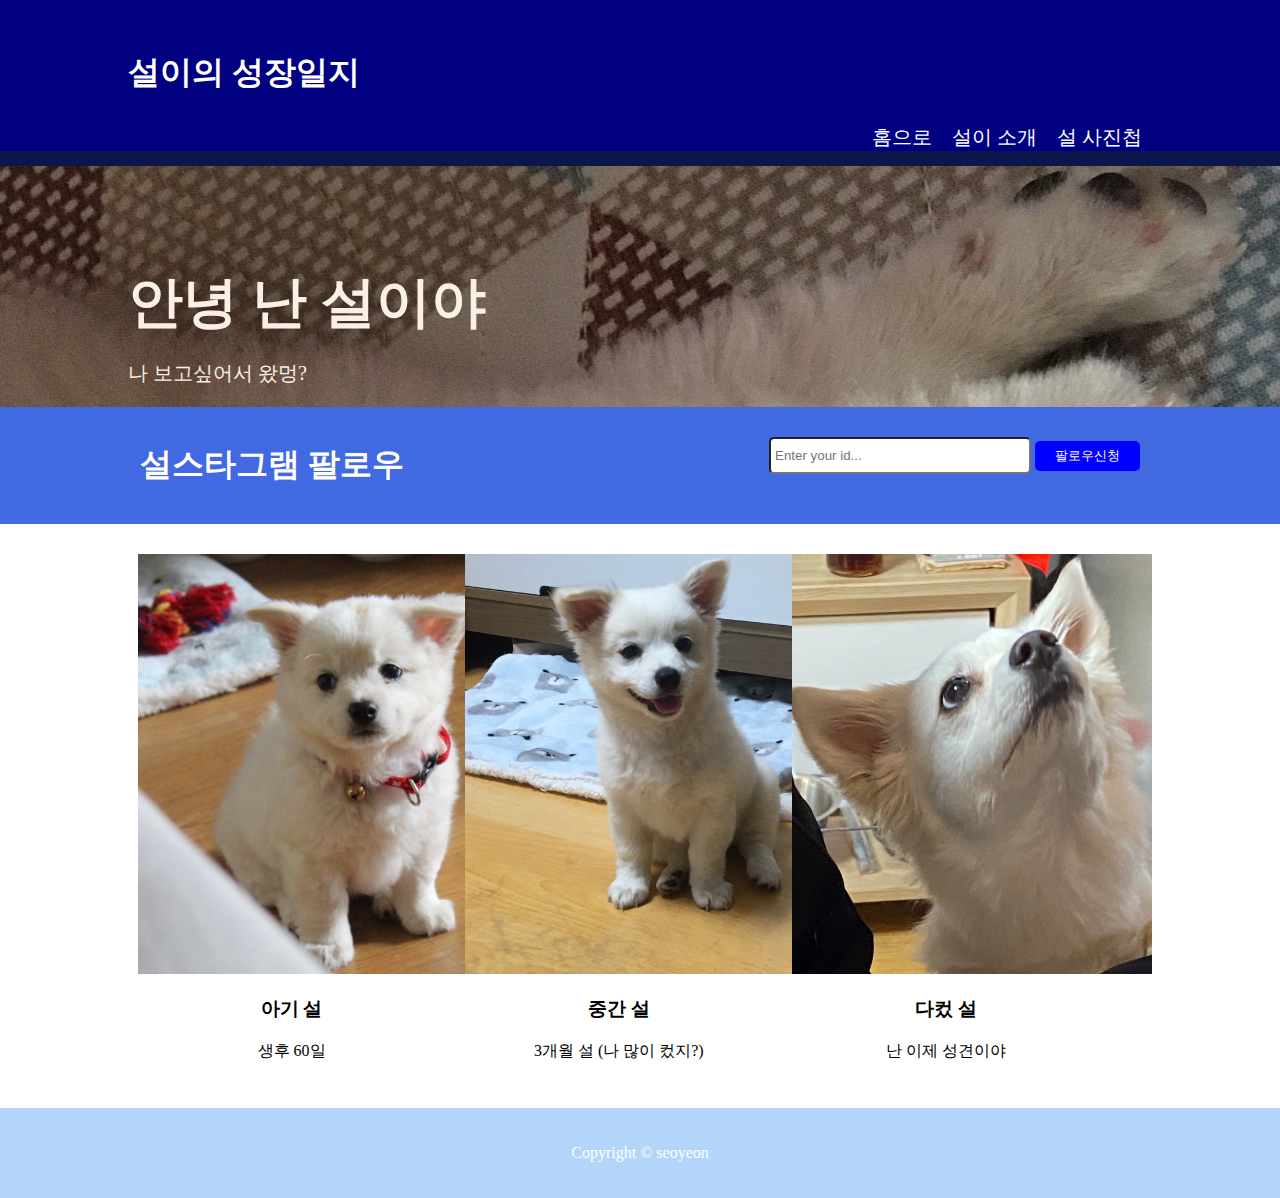
<file: index.html>
<!DOCTYPE html>
<html lang="en">
<head>
    <meta charset="UTF-8">
    <meta http-equiv="X-UA-Compatible" content="IE=edge">
    <meta name="viewport" content="width=device-width, initial-scale=1.0">
    <title>🐶sul-hom🐶</title>
    <link rel="stylesheet" href="style.css"/>
</head>
<body>
    <header>
        <div class="container">
            <div id="branding">
                <h1>설이의 성장일지</h1>
            </div>
            <nav>
                <ul>
                    <li calss="current"><a href=index.html> 홈으로</a></li>
                    <li><a href="about.html">설이 소개</a></li>
                    <li><a href="photo.html">설 사진첩</a></li>
                </ul>
            </nav>
        </div>
    </header>
    <section id="showcase">
        <div class="container">
            <h1>안녕 난 설이야</h1>
            <p>나 보고싶어서 왔멍?</p>
        </div>
    </section>
    <section id="pollow">
        <div class="container">
            <h1>설스타그램 팔로우</h1>
            <form>
                <input type="id" placeholder="Enter your id..."/>
                <button type="submit" class="button_1">팔로우신청</button>
            </form>
        </div>
    </section>
    <section id="boxes">
        <div class="container">
            <div class="box">
                <img src="./img/aki.jpg"/>
                <h3>아기 설</h3>
                <p>생후 60일</p>
            </div>
            <div class="box">
                <img src="./img/mb.jpg"/>
                <h3>중간 설</h3>
                <p>3개월 설 (나 많이 컸지?)</p>
            </div>
            <div class="box">
                <img src="./img/sul.jpg"/>
                <h3>다컸 설</h3>
                <p>난 이제 성견이야</p>
            </div>
        </div>
    </section>

    <footer>
        <p>Copyright &copy; seoyeon</p>
    </footer>
</body>
</html>
</file>
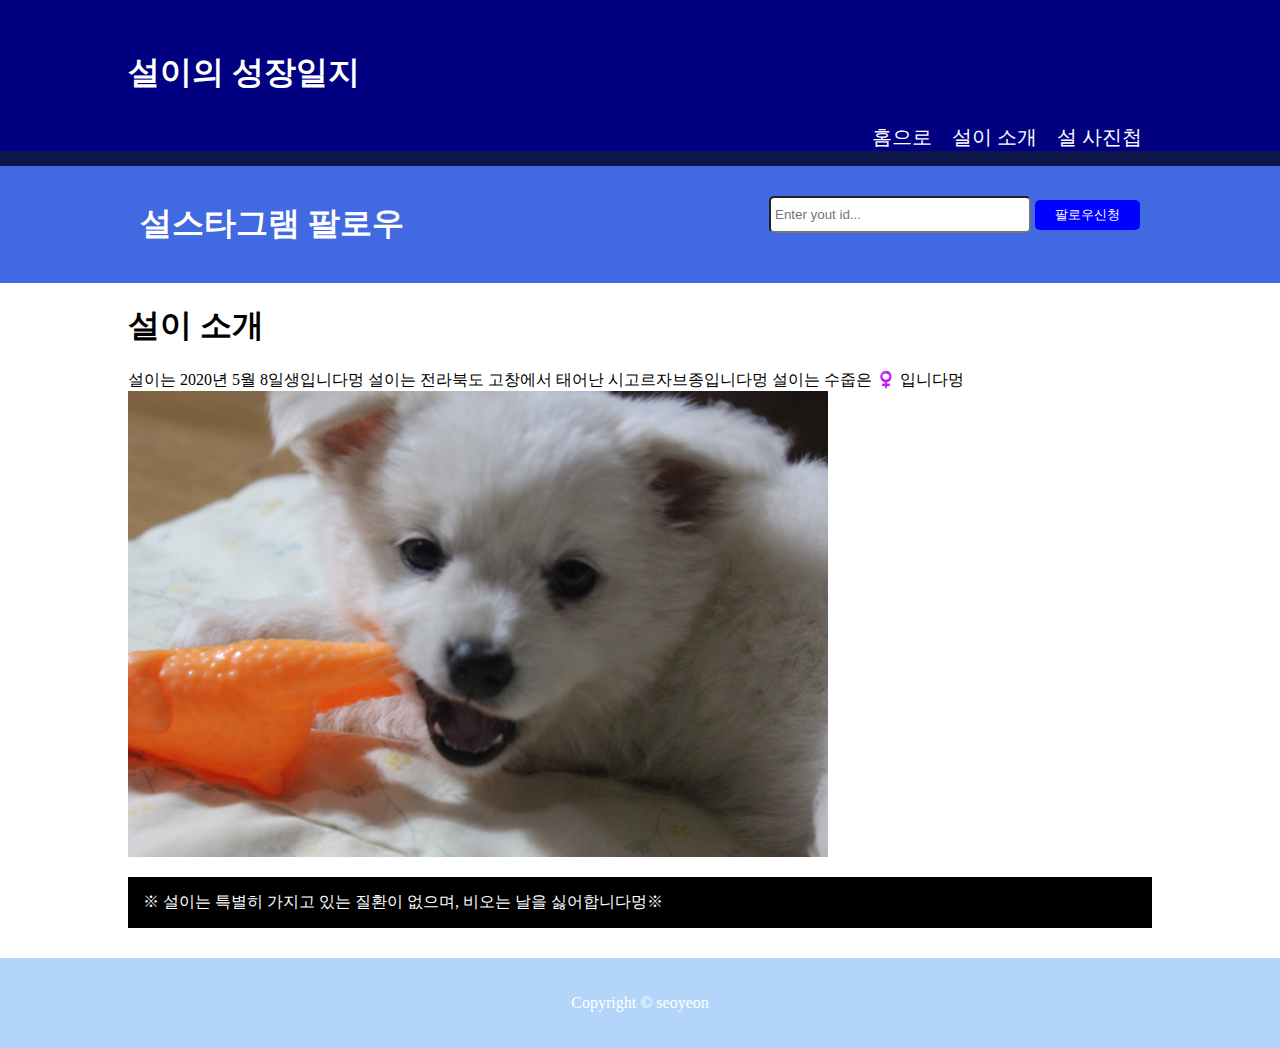
<file: about.html>
<!DOCTYPE html>
<html lang="en">
<head>
    <meta charset="UTF-8">
    <meta http-equiv="X-UA-Compatible" content="IE=edge">
    <meta name="viewport" content="width=device-width, initial-scale=1.0">
    <title>🐶sul-hom🐶</title>
    <link rel="stylesheet" href="style.css"/>
</head>
<body>
    <header>
        <div class="container">
            <div id="branding">
                <h1>설이의 성장일지</h1>
            </div>
            <nav>
                <ul>
                    <li calss="current"><a href=index.html> 홈으로</a></li>
                    <li><a href="about.html">설이 소개</a></li>
                    <li><a href="photo.html">설 사진첩</a></li>
                </ul>
            </nav>
        </div>
    </header>

    <section id="pollow">
        <div class="container">
            <h1>설스타그램 팔로우</h1>
            <form>
                <input type="id" placeholder="Enter yout id..."/>
                <button type="submit" class="button_1">팔로우신청</button>
            </form>
        </div>
    </section>

    <section id="main">
        <div class="container">
            <article id="main-col">
                <h1 class="page-title">설이 소개</h1>
                <p>
                    설이는 2020년 5월 8일생입니다멍
                    설이는 전라북도 고창에서 태어난 시고르자브종입니다멍
                    설이는 수줍은 ♀️ 입니다멍
                    <img src="./img/anag.jpg"/>
                </p>
                <p class="dark">
                   ※ 설이는 특별히 가지고 있는 질환이 없으며, 비오는 날을 싫어합니다멍※ 

                </p>
            </article>
        </div>
    </section>

    <footer>
        <p>Copyright &copy; seoyeon</p>
    </footer>
</body>
</html>
</file>
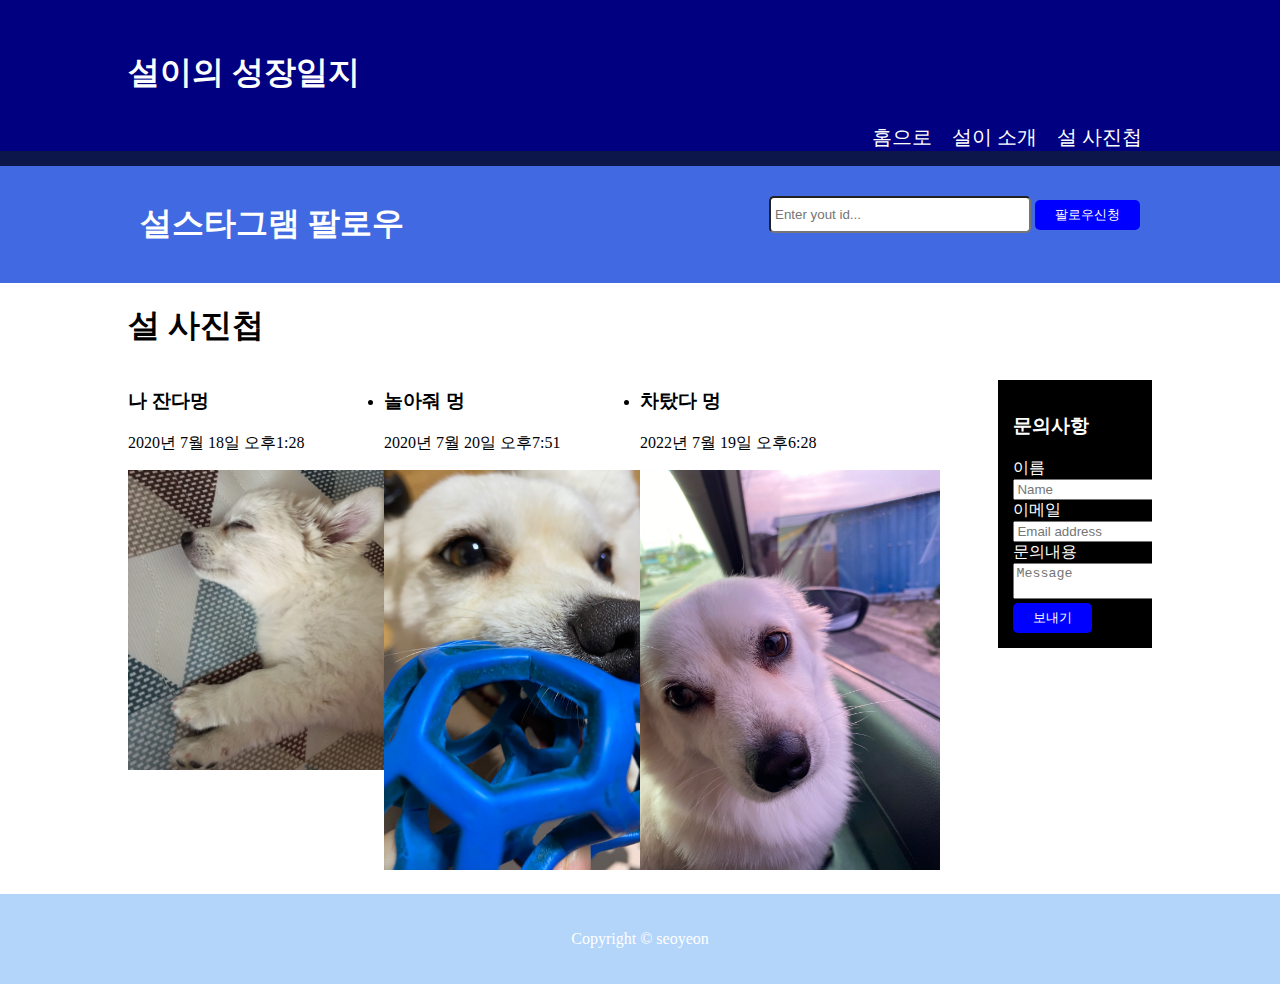
<file: photo.html>
<!DOCTYPE html>
<html lang="en">
<head>
    <meta charset="UTF-8">
    <meta http-equiv="X-UA-Compatible" content="IE=edge">
    <meta name="viewport" content="width=device-width, initial-scale=1.0">
    <title>🐶sul-hom🐶</title>
    <link rel="stylesheet" href="style.css"/>
</head>
<body>
    <header>
        <div class="container">
            <div id="branding">
                <h1>설이의 성장일지</h1>
            </div>
            <nav>
                <ul>
                    <li calss="current"><a href=index.html> 홈으로</a></li>
                    <li><a href="about.html">설이 소개</a></li>
                    <li><a href="photo.html">설 사진첩</a></li>
                </ul>
            </nav>
        </div>
    </header>

    <section id="pollow">
        <div class="container">
            <h1>설스타그램 팔로우</h1>
            <form>
                <input type="id" placeholder="Enter yout id..."/>
                <button type="submit" class="button_1">팔로우신청</button>
            </form>
        </div>
    </section>
    <section id="photo">
        <div class="container">
            <h1 class="page-title">설 사진첩</h1>
            <ul id="service">
                <li>
                    <h3>나 잔다멍</h3>
                    <p>2020년 7월 18일 오후1:28</p>
                    <img src="./img/zz.jpg">
                </li>
                <li>
                    <h3>놀아줘 멍</h3>
                    <p>2020년 7월 20일 오후7:51</p>
                    <img src="./img/sh.jpg">
                </li>
                <li>
                    <h3>차탔다 멍</h3>
                    <p>2022년 7월 19일 오후6:28</p>
                    <img src="./img/dv.jpg">
                </li>
            </ul>

            <aside id="sidebar">
                <div class="dark">
                  <h3>문의사항</h3>
                  <form class="quote">
                    <div>
                      <label for="">이름</label> <br>
                      <input type="text" placeholder="Name">
                    </div>
                    <div>
                      <label for="">이메일</label> <br>
                      <input type="email" placeholder="Email address">
                    </div>
                    <div>
                      <label for="">문의내용</label> <br>
                      <textarea placeholder="Message"></textarea>
                    </div>
                    <button type="submit" class="button_1"> 보내기 </button>
                  </form>
        
                </div>
              </aside>
              
        </div>
    </section>

    
    
    
    <footer>
        <p>Copyright &copy; seoyeon</p>
    </footer>
</body>
</html>
</file>
<file: style.css>
body{
    font: Arial, Helvetica, Sans-serif;
    padding: 0;
    margin: 0;
    background-color: white;
}

.container{
    width: 80%;
    margin: auto;
    overflow: hidden;
}

ul{
    margin: 0;
    padding: 0;
}

.dark{
    padding: 15px;
    background-color: black;
    color: white;
    margin-top: 10px;
    margin-bottom: 10px;
}

header{
    background-color: navy;
    color: white;
    padding-top: 30px;
    min-height: 70px;
    border-bottom: rgb(12, 22, 74) 15px solid;
}

header a{
    color: white;
    text-decoration: none;
    font-size: 20px;
}

header li{
    display: inline;
    padding: 0 10px;
    float: left;
}

header #branding{
    margin: 0;
}

header nav{
    float: right;
    margin-top: 7px;
}

header .highlight, header .current a{
    color:#e8491d;
    font-weight: bold;
}

header a:hover{
    color:#aaaaaa;
    font-weight: bold;
}


#boxes{
    margin-top: 20px;
}

#boxes .box{
    float: left;
    text-align: center;
    width: 30%;
    padding: 10px;
}

#boxes .box img{
    width: 420px;
}

footer{
    padding: 20px;
    margin-top: 20px;
    color: white;
    background-color: rgb(179, 213, 250);
    text-align: center;
}

#showcase{
    min-height: 100px;
    background: url("../img/show.jpg") 
}

#showcase h1{
    margin-top: 100px;
    font-size: 55px;
    margin-bottom: 10px;
    color: linen;
}

#showcase p{
    font-size: 20px;
    color: linen;
}

#pollow{
    background-color: royalblue ;
    padding: 15px;
    color: white;
}

#pollow h1{
    float: left;
}

#pollow form{
    float: right;
    margin-top: 15px;
}

#pollow input[type="id"] {
    padding: 4px;
    height: 25px;
    width: 250px;
    border-radius: 5px;
}

.button_1{
    height: 30px;
    background-color: blue;
    border-radius: 5px;
    border: 0;
    padding: 0 20px;
    color: white;
}

#main img{
    width: 700px;
}

#photo img{
    width: 300px;
}

aside#sidebar{
    float: right;
    width: 15%;
    margin-top: 0px;
}

#photo li{
    float: left;
    width: 25%;
    padding: auto;
    text-align: auto;
}
</file>
